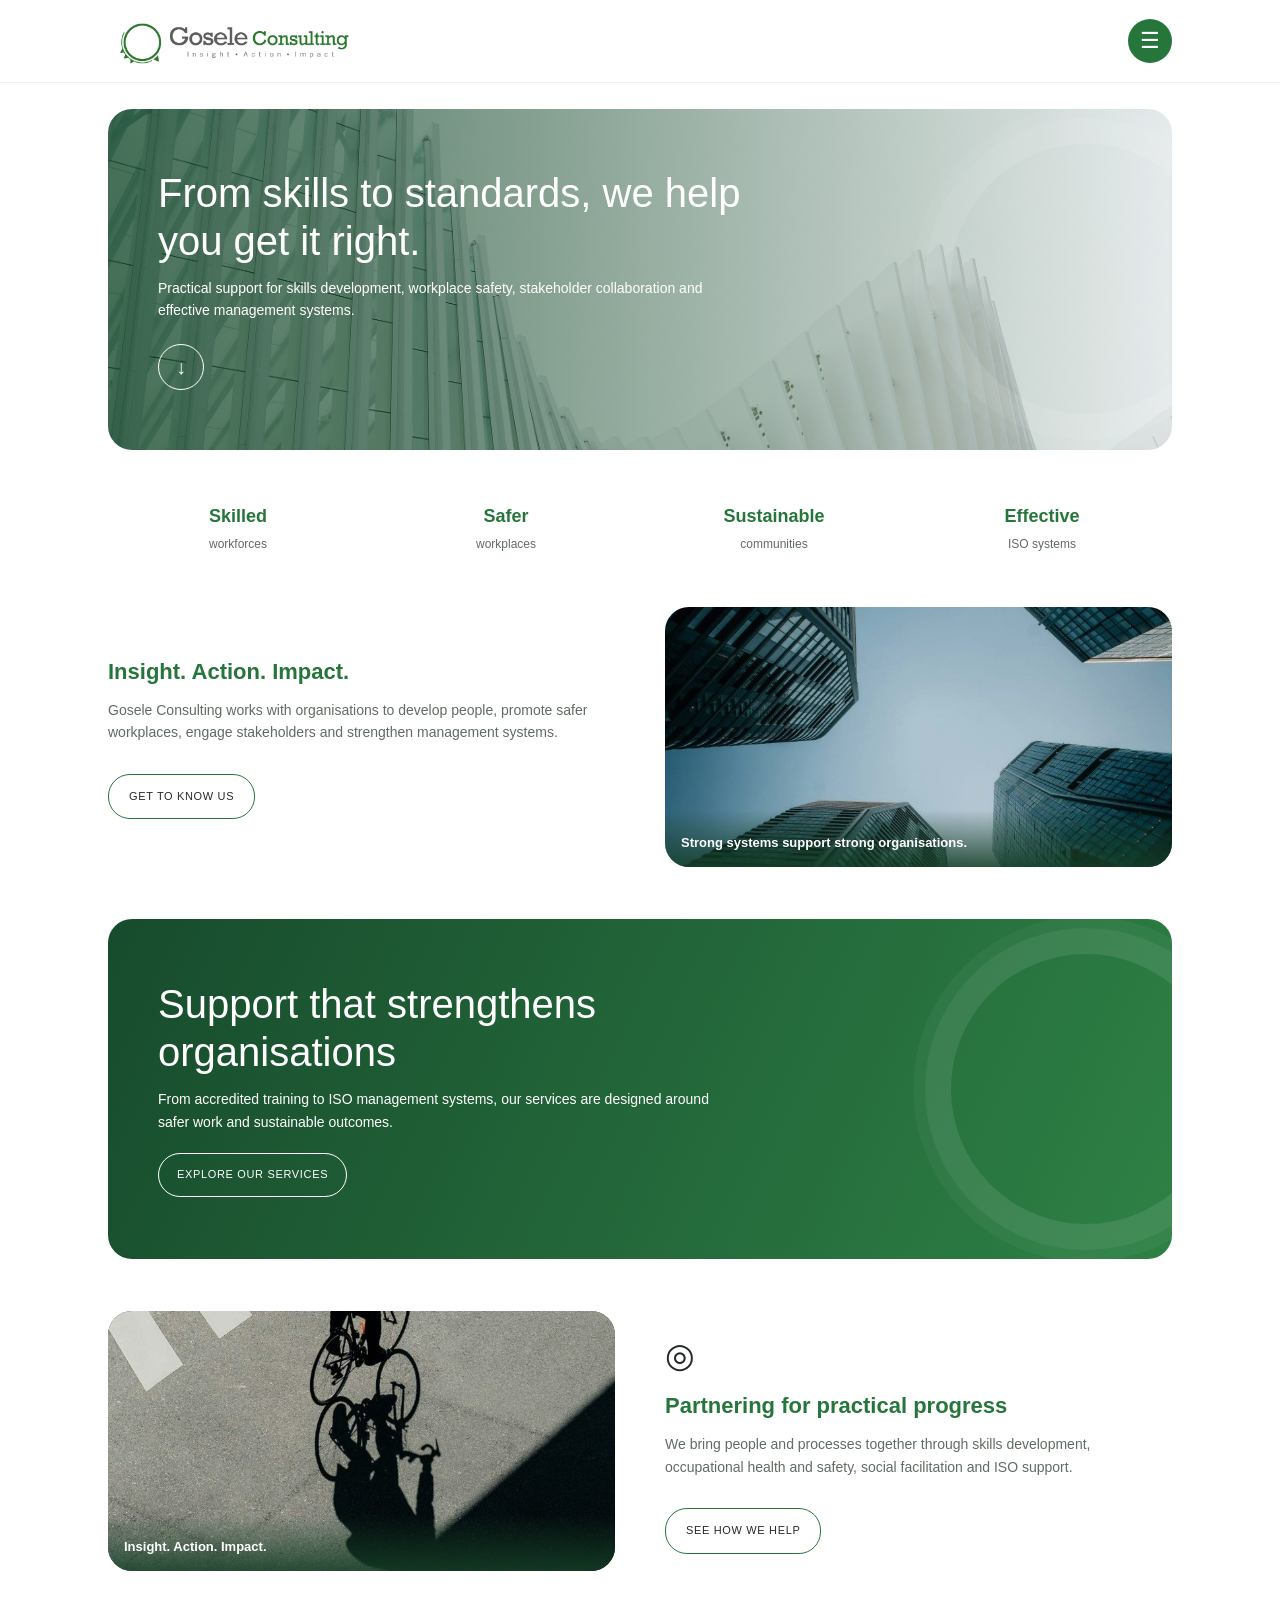
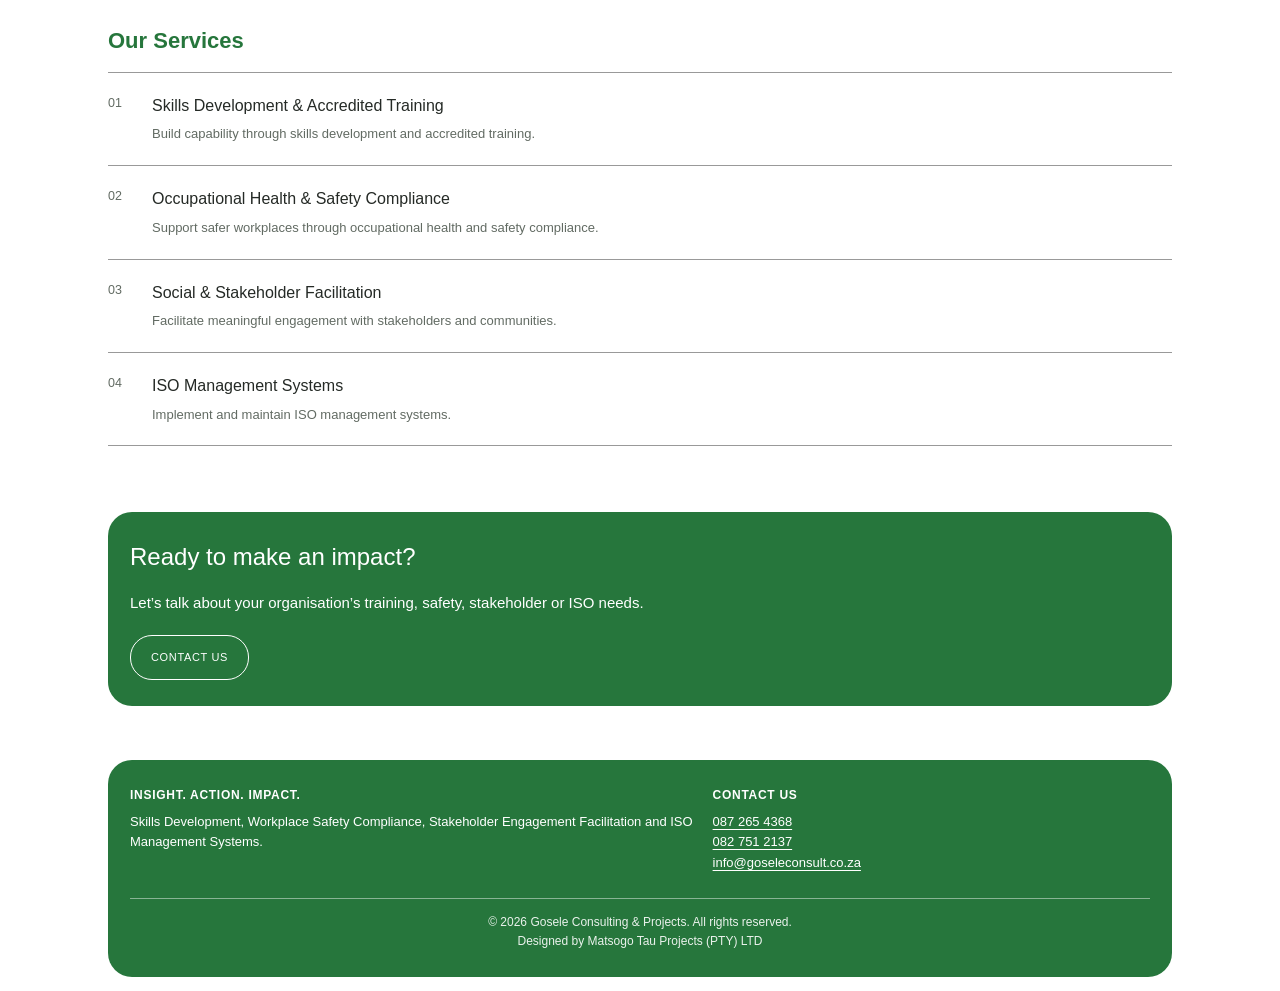
<file: index.html>
<!DOCTYPE html>
<html lang="en">
    <head>
        <meta charset="UTF-8">
        <meta name="viewport" content="width=device-width,initial-scale=1">
<meta name="description" content="Gosele Consulting helps organisations build skills, strengthen workplace safety, facilitate stakeholder engagement and implement ISO management systems.">
<title>
    Gosele Consulting | Insight. Action. Impact.
</title>
<link rel="icon" type="image/png" href="assets/gosele-favicon.png">
<link rel="stylesheet" href="CSS/style.css">
</head>
<body>
<section>
    <div class="wrap">
        <div class="card hero-profile">
            <h1>From skills to standards, we help you get it right.</h1>
            <p>Practical support for skills development, workplace safety, stakeholder collaboration and effective management systems.</p>
            <a class="circ" href="#about" aria-label="Scroll to learn more about Gosele Consulting">↓</a>
        </div>
    </div>
</section>
<div class="wrap stats">
    <div><strong>Skilled</strong><span>workforces</span></div>
    <div><strong>Safer</strong><span>workplaces</span></div>
    <div><strong>Sustainable</strong><span>communities</span></div>
    <div><strong>Effective</strong><span>ISO systems</span></div>
</div>
<section id="about">
    <div class="wrap blk">
        <div>
            <h2>Insight. Action. Impact.</h2>
            <p>Gosele Consulting works with organisations to develop people, promote safer workplaces, engage stakeholders and strengthen management systems.</p>
            <a class="btn" href="about.html">Get to know us</a>
        </div>
        <figure class="ph"><img src="assets/city-skyscrapers.jpg" alt="Modern city towers viewed from below"><figcaption>Strong systems support strong organisations.</figcaption></figure>
    </div>
</section>
<section>
    <div class="wrap">
        <div class="card">
            <h2>Support that strengthens organisations</h2>
            <p>From accredited training to ISO management systems, our services are designed around safer work and sustainable outcomes.</p>
            <a class="btn" href="services.html">Explore our services</a>
        </div>
    </div>
</section>
<section>
    <div class="wrap blk rev">
        <div>
            <div class="ico">◎</div>
            <h2>Partnering for practical progress</h2>
            <p>We bring people and processes together through skills development, occupational health and safety, social facilitation and ISO support.</p>
            <a class="btn" href="services.html">See how we help</a>
        </div>
        <figure class="ph b"><img src="assets/urban-cycling.jpg" alt="A cyclist travelling through a city crossing"><figcaption>Insight. Action. Impact.</figcaption></figure>
    </div>
</section>

<section>
    <div class="wrap">
        <h2 class="ttl">Our Services</h2>
        <div class="list">
<a href="services.html">

    <small>01</small>
    <h3>
        Skills Development &amp; Accredited Training
    </h3>
    <p>
        Build capability through skills development and accredited training.

    </p>
</a>
<a href="services.html">
    <small>02</small>
    <h3>Occupational Health &amp; Safety Compliance</h3>
    <p>Support safer workplaces through occupational health and safety compliance.</p>
</a>
<a href="services.html">
    <small>03</small>
    <h3>Social &amp; Stakeholder Facilitation</h3>
    <p>Facilitate meaningful engagement with stakeholders and communities.</p>
</a>
<a href="services.html">
    <small>04</small>
    <h3>ISO Management Systems</h3>
    <p>Implement and maintain ISO management systems.</p>
</a>
</div>
</div>
</section>
<section>
    <div class="wrap">
        <div class="grey">
            <h2>Ready to make an impact?</h2>
            <p>Let’s talk about your organisation’s training, safety, stakeholder or ISO needs.</p>
            <a class="btn" style="border-color:#fff" href="contact.html">Contact us</a>
        </div>
    </div>
</section>
<script src="JS/script.js"></script>
</body>
</html>
</file>
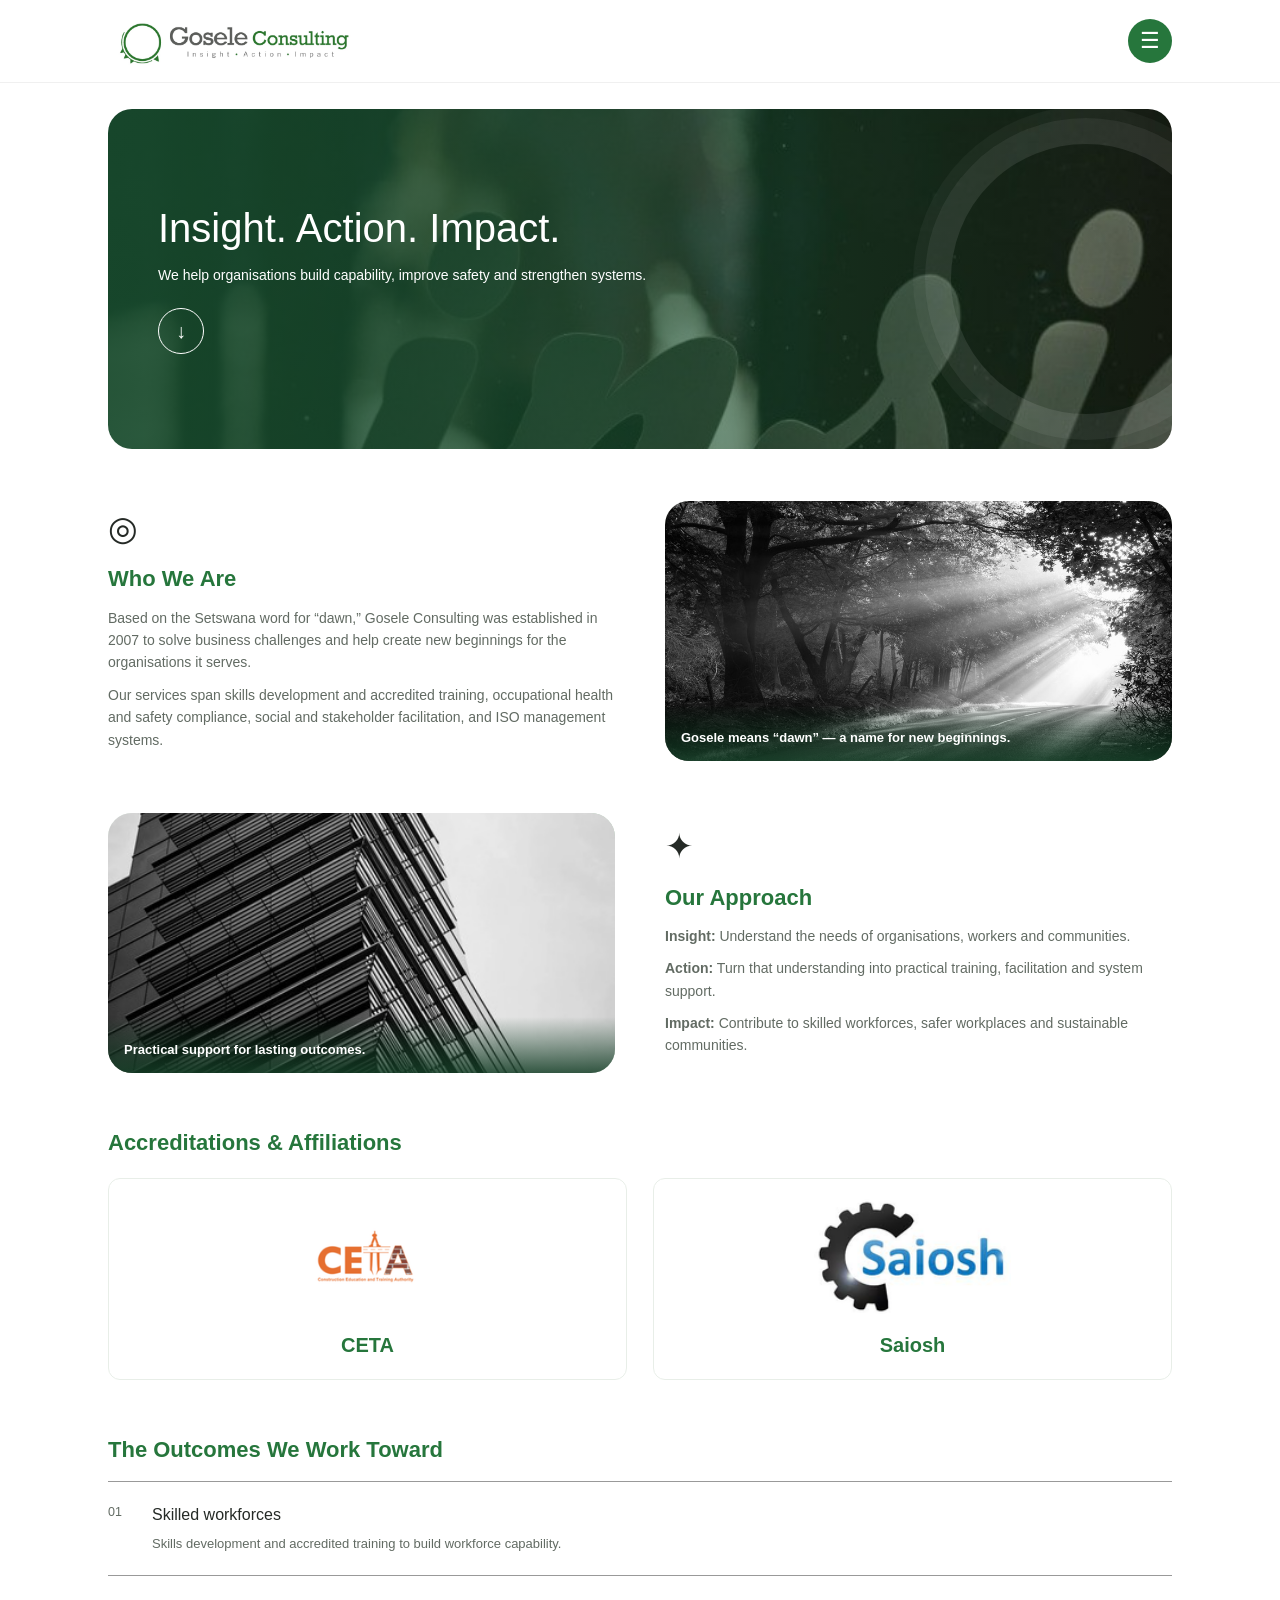
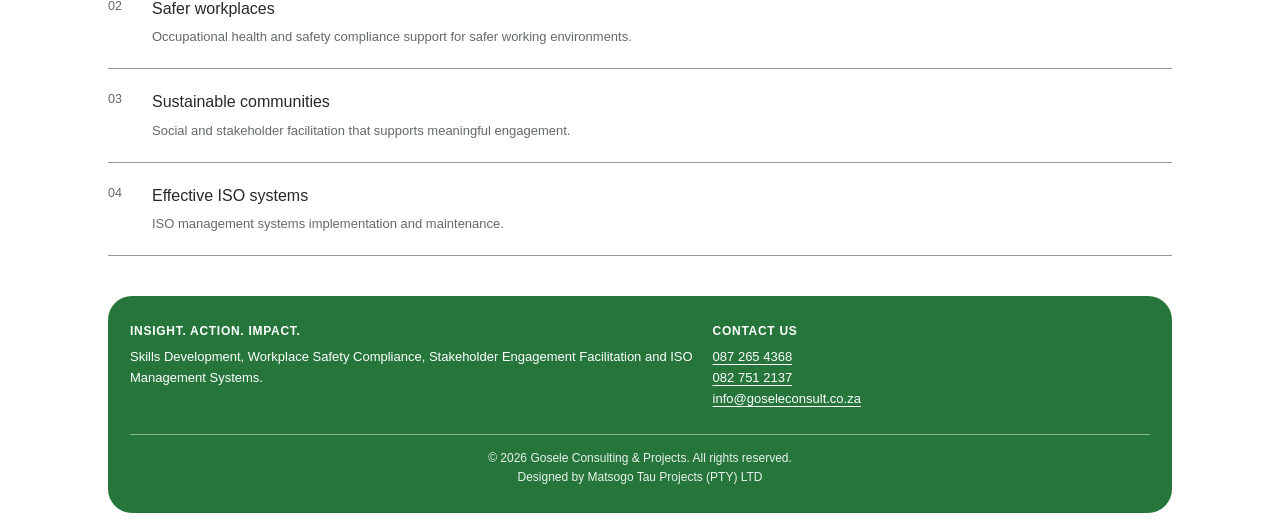
<file: about.html>
<!DOCTYPE html>
<html lang="en">
<head>
    <meta charset="UTF-8">
    <meta name="viewport" content="width=device-width, initial-scale=1">
    <meta name="description" content="Learn about Gosele Consulting and our focus on skills development, safer workplaces, stakeholder facilitation and ISO management systems.">
    <title>About | Gosele Consulting</title>
    <link rel="icon" type="image/png" href="assets/gosele-favicon.png">
    <link rel="stylesheet" href="CSS/style.css">
</head>
<body>
<section>
    <div class="wrap">
        <div class="card page-hero hero-about">
            <h1>Insight. Action. Impact.</h1>
            <p>We help organisations build capability, improve safety and strengthen systems.</p>
            <a class="circ" href="#about-content" aria-label="Scroll to learn about Gosele Consulting">↓</a>
        </div>
    </div>
</section>
<section id="about-content">
    <div class="wrap blk">
        <div>
            <div class="ico">◎</div>
            <h2>Who We Are</h2>
            <p>Based on the Setswana word for “dawn,” Gosele Consulting was established in 2007 to solve business challenges and help create new beginnings for the organisations it serves.</p>
            <p>Our services span skills development and accredited training, occupational health and safety compliance, social and stakeholder facilitation, and ISO management systems.</p>
        </div>
        <figure class="ph c"><img src="assets/gosele-sunlit-road.jpg" alt="Sunlight shining through trees onto a road"><figcaption>Gosele means “dawn” — a name for new beginnings.</figcaption></figure>
    </div>
</section>
<section>
    <div class="wrap blk rev">
        <div>
            <div class="ico">✦</div>
            <h2>Our Approach</h2>
            <p><strong>Insight:</strong> Understand the needs of organisations, workers and communities.</p>
            <p><strong>Action:</strong> Turn that understanding into practical training, facilitation and system support.</p>
            <p><strong>Impact:</strong> Contribute to skilled workforces, safer workplaces and sustainable communities.</p>
        </div>
        <figure class="ph d"><img src="assets/gosele-office-building.jpg" alt="Modern commercial building reaching into the sky"><figcaption>Practical support for lasting outcomes.</figcaption></figure>
    </div>
</section>
<section class="team-section">
    <div class="wrap">
        <h2 class="ttl">Accreditations &amp; Affiliations</h2>
        <div class="team-grid">
            <article class="team-card affiliation-card">
                <a class="affiliation-logo-link" href="https://www.ceta.org.za" target="_blank" rel="noopener noreferrer">
                    <img class="affiliation-logo" src="assets/ceta-logo.png" alt="Visit the CETA website">
                </a>
                <h3>CETA</h3>
            </article>
            <article class="team-card affiliation-card">
                <a class="affiliation-logo-link" href="https://www.saiosh.co.za" target="_blank" rel="noopener noreferrer">
                    <img class="affiliation-logo" src="assets/saiosh-logo.png" alt="Visit the Saiosh website">
                </a>
                <h3>Saiosh</h3>
            </article>
        </div>
    </div>
</section>
<section>
    <div class="wrap">
        <h2 class="ttl">
            The Outcomes We Work Toward
        </h2>
        <div class="list">
<div>
    <small>01</small>
    <h3>Skilled workforces</h3>
    <p>Skills development and accredited training to build workforce capability.

    </p>
</div>
<div>
    <small>02</small>
    <h3>Safer workplaces</h3>
    <p>Occupational health and safety compliance support for safer working environments.</p>
</div>
<div>
    <small>03</small>
    <h3>Sustainable communities</h3>
    <p>Social and stakeholder facilitation that supports meaningful engagement.</p>
</div>
<div>
    <small>04</small>
    <h3>Effective ISO systems</h3>
    <p>ISO management systems implementation and maintenance.</p>
</div>
</div>
</div>
</section>
<script src="JS/script.js"></script>
</body>
</html>
</file>
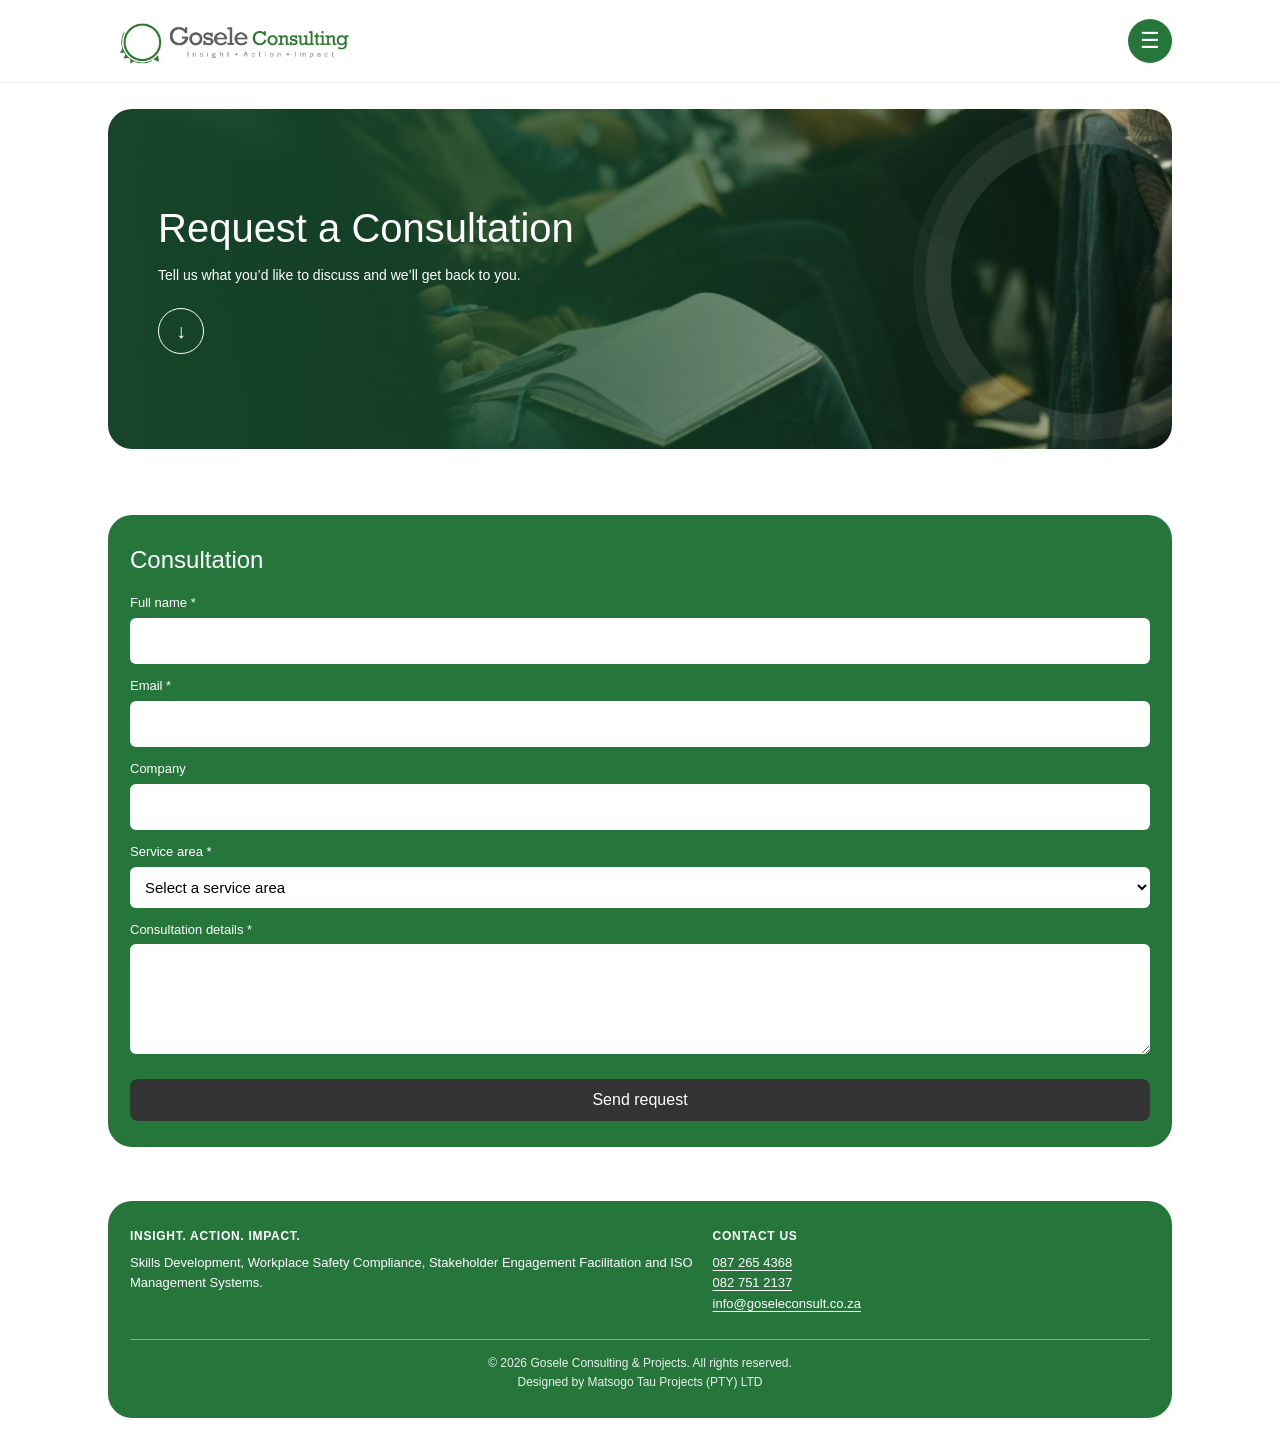
<file: consult.html>
<!doctype html>
<html lang="en">
  <head>
    <meta charset="UTF-8" />
    <meta name="viewport" content="width=device-width, initial-scale=1" />
    <meta
      name="description"
      content="Request a consultation with Gosele Consulting for training, occupational health and safety, stakeholder facilitation or ISO management systems support."
    />
    <title>Request a Consultation | Gosele Consulting</title>
    <link rel="icon" type="image/png" href="assets/gosele-favicon.png" />
    <link rel="stylesheet" href="CSS/style.css" />
  </head>
  <body>
    <section>
      <div class="wrap">
        <div class="card page-hero hero-consult">
          <h1>Request a Consultation</h1>
          <p>Tell us what you’d like to discuss and we’ll get back to you.</p>
          <a
            class="circ"
            href="#consultation-form"
            aria-label="Scroll to the consultation form"
            >↓</a
          >
        </div>
      </div>
    </section>
    <section id="consultation-form">
      <div class="wrap">
        <form
          class="grey"
          action="forms/consultation-handler.php"
          data-endpoint="forms/consultation-handler.php"
          method="post"
        >
          <h2>Consultation</h2>
          <label for="consult-full-name">Full name *</label>
          <input
            id="consult-full-name"
            name="full_name"
            autocomplete="name"
            maxlength="160"
            required
          />
          <label for="consult-email">Email *</label>
          <input
            id="consult-email"
            type="email"
            name="email"
            autocomplete="email"
            maxlength="254"
            required
          />
          <label for="consult-company">Company</label>
          <input
            id="consult-company"
            name="company"
            autocomplete="organization"
            maxlength="160"
          />
          <label for="consult-service-area">Service area *</label>
          <select id="consult-service-area" name="service_area" required>
            <option value="" selected disabled>Select a service area</option>
            <option value="Skills development and accredited training">
              Skills development and accredited training
            </option>
            <option value="Occupational health and safety compliance">
              Occupational health and safety compliance
            </option>
            <option value="Social and stakeholder facilitation">
              Social and stakeholder facilitation
            </option>
            <option value="ISO management systems">
              ISO management systems
            </option>
            <option value="Other">Other</option>
          </select>
          <label for="consult-details">Consultation details *</label>
          <textarea
            id="consult-details"
            name="details"
            maxlength="5000"
            required
          ></textarea>
          <div class="form-trap" aria-hidden="true">
            <label for="consult-website">Leave this field empty</label>
            <input
              id="consult-website"
              name="website"
              tabindex="-1"
              autocomplete="off"
            />
          </div>
          <button class="go" type="submit">Send request</button>
          <p
            class="status"
            role="status"
            aria-live="polite"
            aria-atomic="true"
          ></p>
        </form>
      </div>
    </section>
    <script src="JS/script.js"></script>
  </body>
</html>
</file>
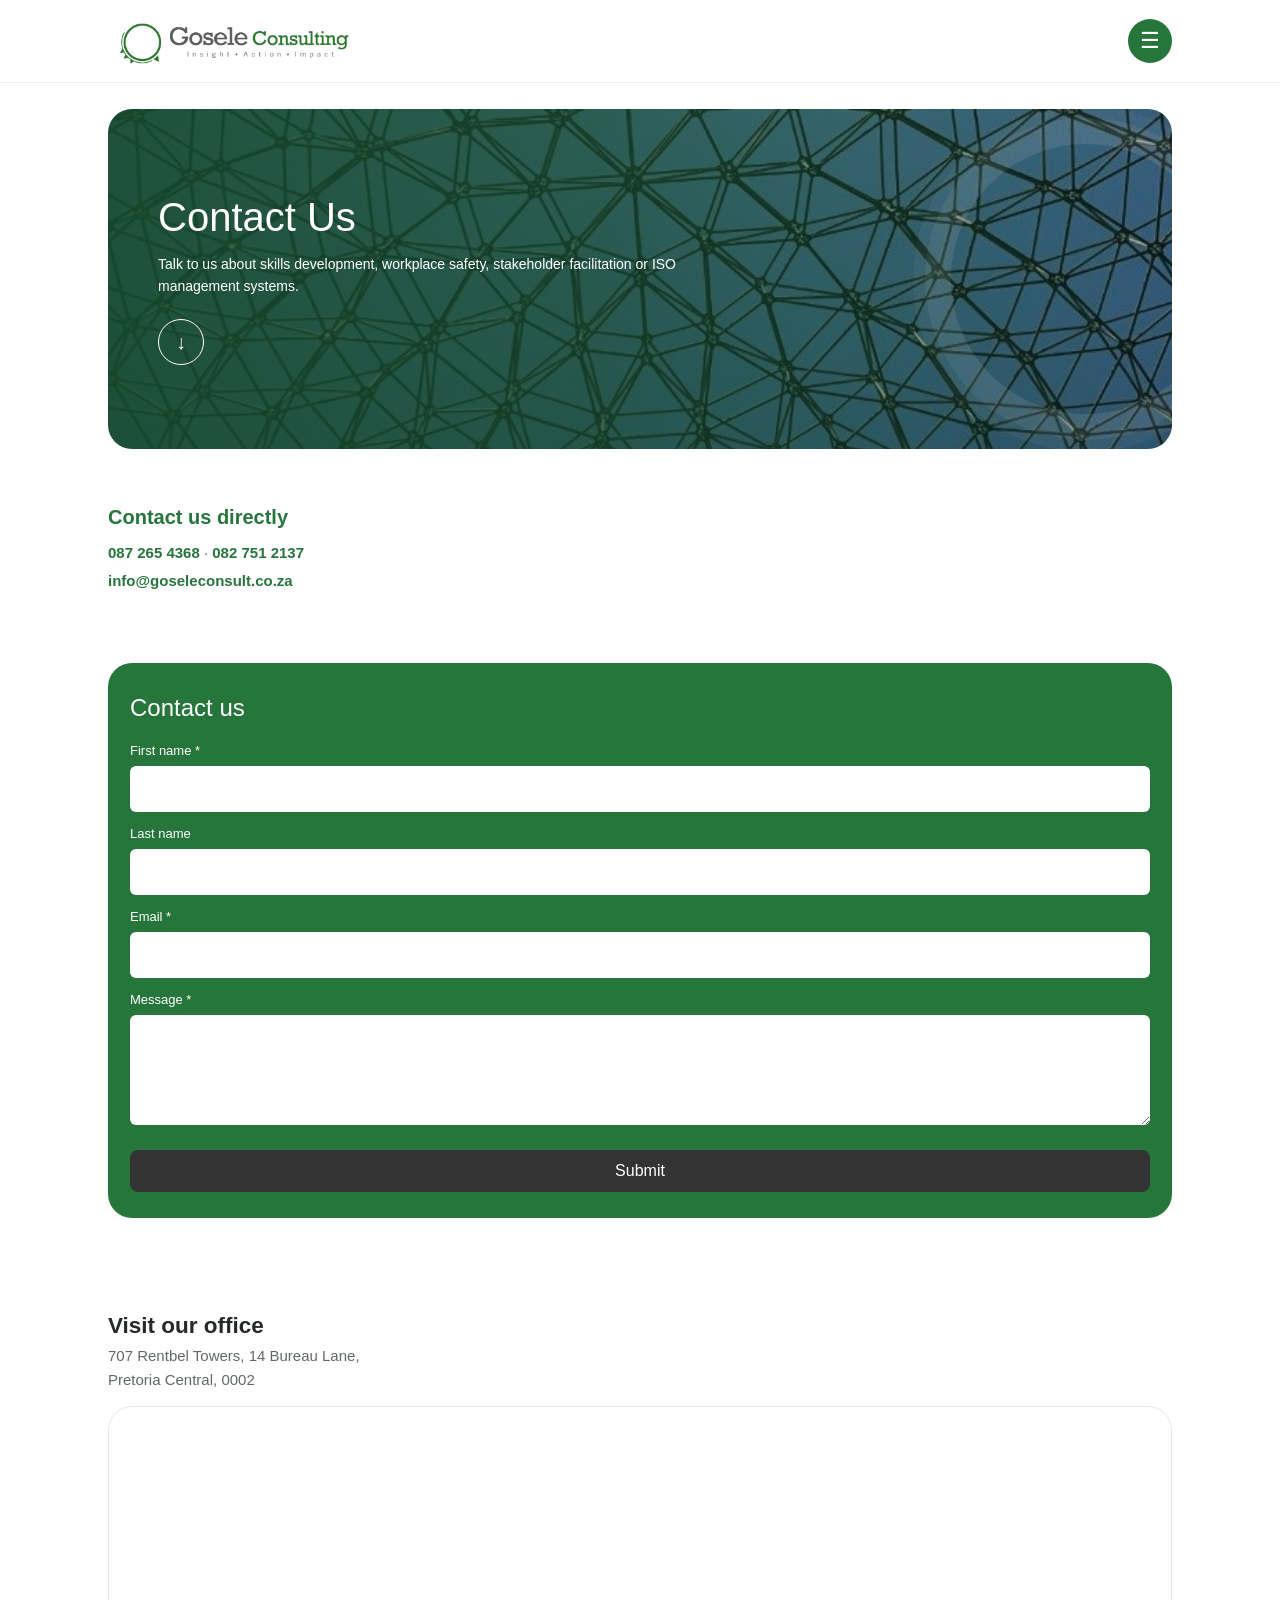
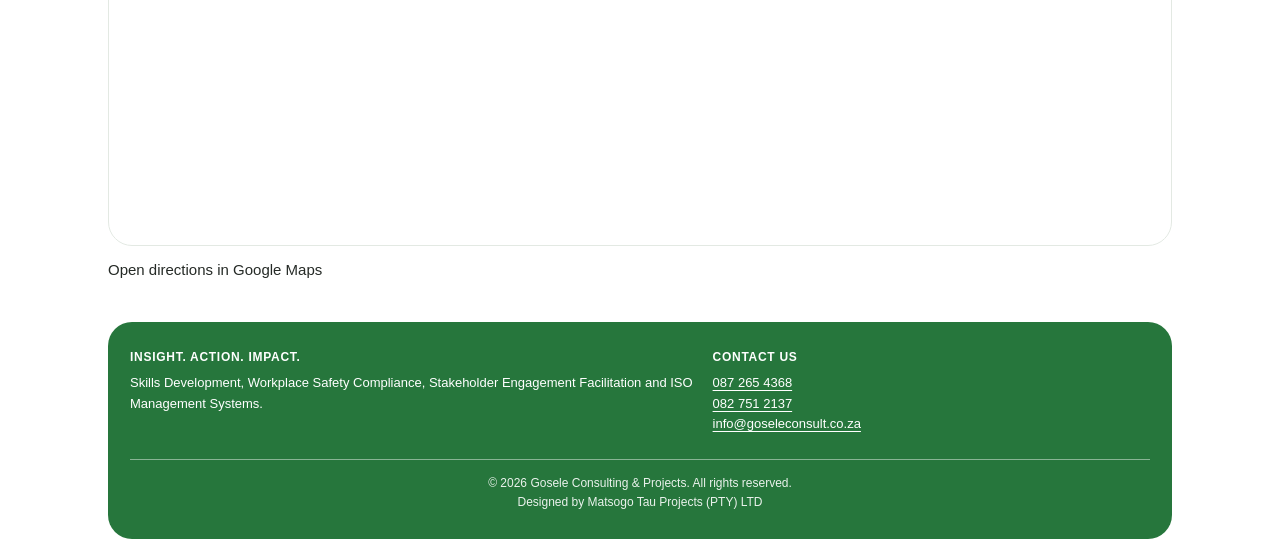
<file: contact.html>
<!doctype html>
<html lang="en">
  <head>
    <meta charset="UTF-8" />
    <meta name="viewport" content="width=device-width, initial-scale=1" />
    <meta
      name="description"
      content="Contact Gosele Consulting by phone or email to discuss training, workplace safety, stakeholder facilitation or ISO support."
    />
    <title>Contact | Gosele Consulting</title>
    <link rel="icon" type="image/png" href="assets/gosele-favicon.png" />
    <link rel="stylesheet" href="CSS/style.css" />
  </head>
  <body>
    <section>
      <div class="wrap">
        <div class="card page-hero hero-contact">
          <h1>Contact Us</h1>
          <p>
            Talk to us about skills development, workplace safety, stakeholder
            facilitation or ISO management systems.
          </p>
          <a
            class="circ"
            href="#contact-details"
            aria-label="Scroll to our contact details"
            >↓</a
          >
        </div>
      </div>
    </section>
    <section id="contact-details">
      <div class="wrap contact-details">
        <h2>Contact us directly</h2>
        <p>
          <a href="tel:+27872654368">087 265 4368</a>
          <span aria-hidden="true">·</span>
          <a href="tel:+27827512137">082 751 2137</a>
        </p>
        <p>
          <a href="mailto:info@goseleconsult.co.za">info@goseleconsult.co.za</a>
        </p>
      </div>
    </section>
    <section>
      <div class="wrap">
        <form
          class="grey"
          action="forms/contact-handler.php"
          data-endpoint="forms/contact-handler.php"
          method="post"
        >
          <h2>Contact us</h2>
          <label for="contact-first-name">First name *</label>
          <input
            id="contact-first-name"
            name="first_name"
            autocomplete="given-name"
            maxlength="120"
            required
          />
          <label for="contact-last-name">Last name</label>
          <input
            id="contact-last-name"
            name="last_name"
            autocomplete="family-name"
            maxlength="120"
          />
          <label for="contact-email">Email *</label>
          <input
            id="contact-email"
            type="email"
            name="email"
            autocomplete="email"
            maxlength="254"
            required
          />
          <label for="contact-message">Message *</label>
          <textarea
            id="contact-message"
            name="message"
            maxlength="5000"
            required
          ></textarea>
          <div class="form-trap" aria-hidden="true">
            <label for="contact-website">Leave this field empty</label>
            <input
              id="contact-website"
              name="website"
              tabindex="-1"
              autocomplete="off"
            />
          </div>
          <button class="go" type="submit">Submit</button>
          <p
            class="status"
            role="status"
            aria-live="polite"
            aria-atomic="true"
          ></p>
        </form>
      </div>
    </section>
    <section class="contact-location">
      <div class="wrap">
        <h2>Visit our office</h2>
        <address>
          707 Rentbel Towers, 14 Bureau Lane,<br />Pretoria Central, 0002
        </address>
        <div class="contact-map">
          <iframe
            title="Map showing the Gosele Consulting office at 707 Rentbel Towers, Pretoria Central"
            src="https://maps.google.com/maps?q=707%20Rentbel%20Towers%2C%2014%20Bureau%20Lane%2C%20Pretoria%20Central%2C%200002%2C%20South%20Africa&amp;output=embed"
            loading="lazy"
            referrerpolicy="no-referrer-when-downgrade"
            allowfullscreen
          >
          </iframe>
        </div>
        <a
          class="directions-link"
          href="https://www.google.com/maps/search/?api=1&amp;query=707%20Rentbel%20Towers%2C%2014%20Bureau%20Lane%2C%20Pretoria%20Central%2C%200002%2C%20South%20Africa"
          target="_blank"
          rel="noopener noreferrer"
          >Open directions in Google Maps</a
        >
      </div>
    </section>
    <script src="JS/script.js"></script>
  </body>
</html>
</file>
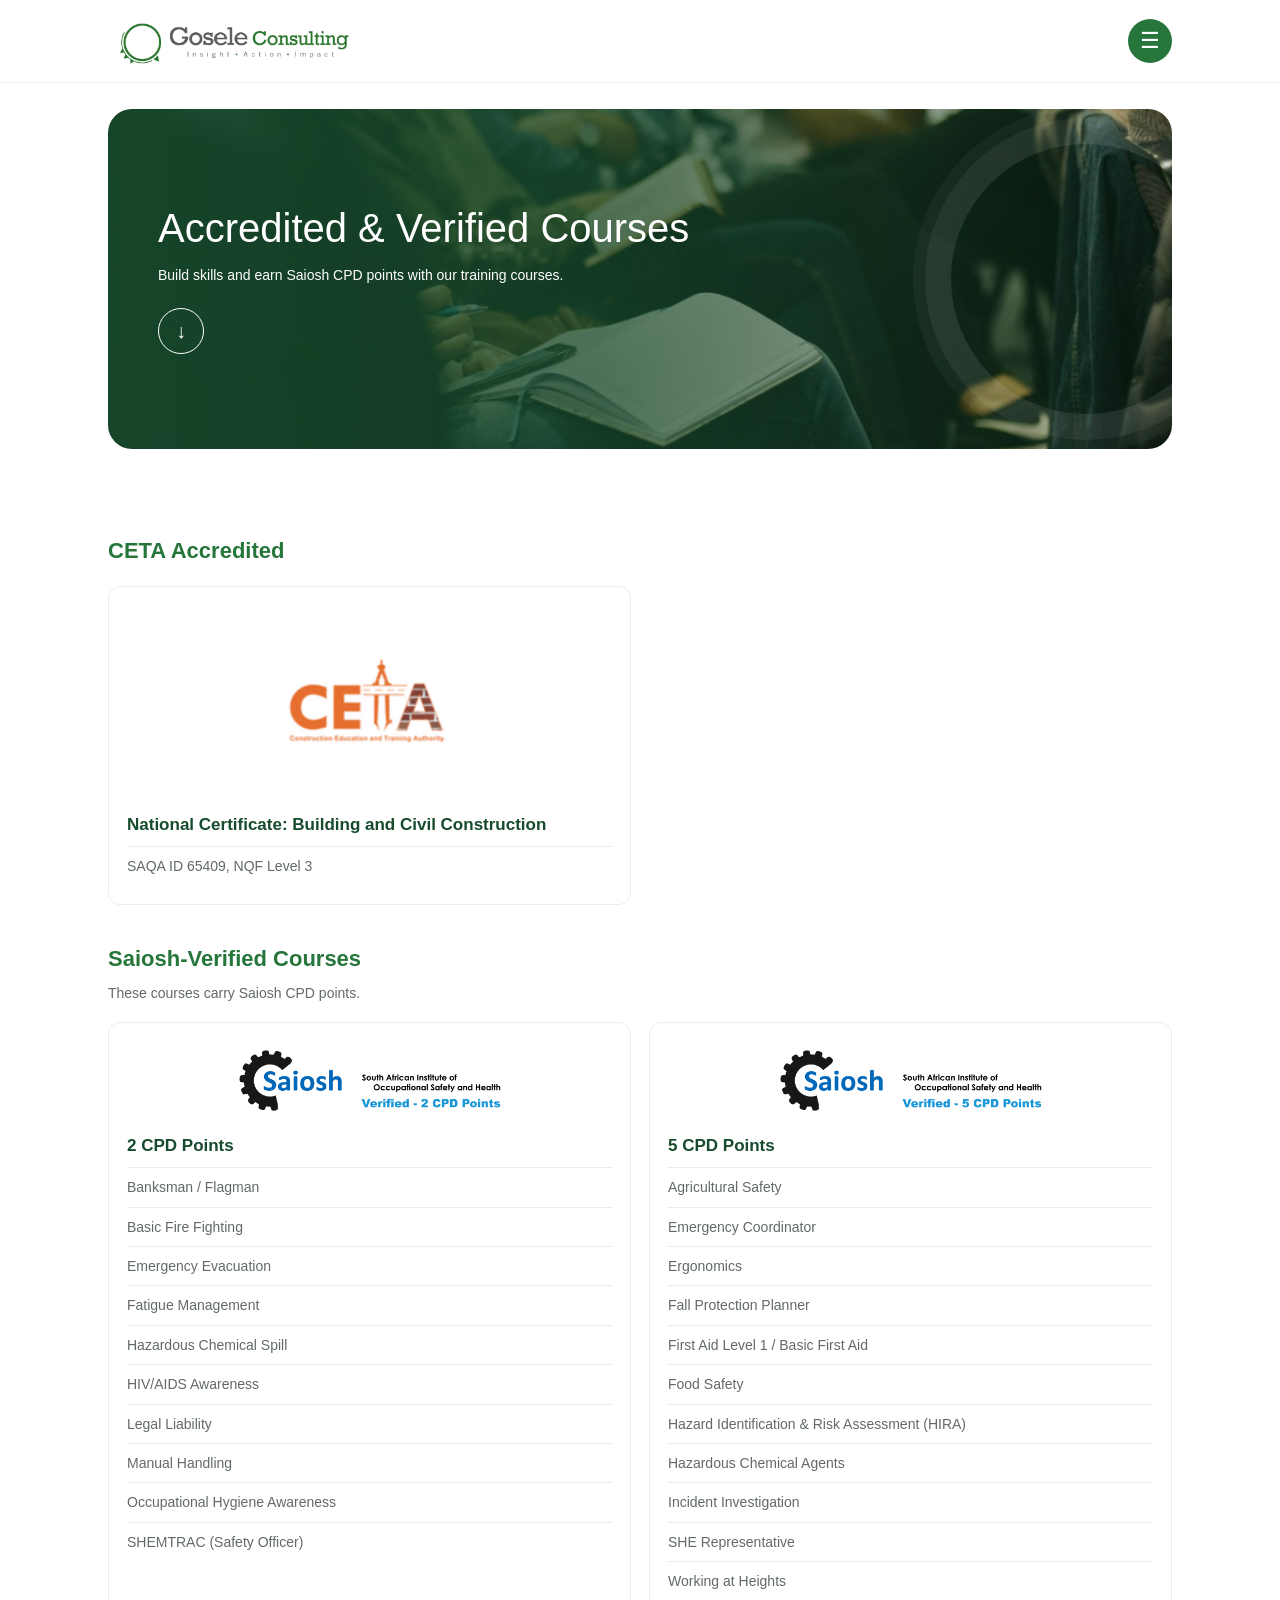
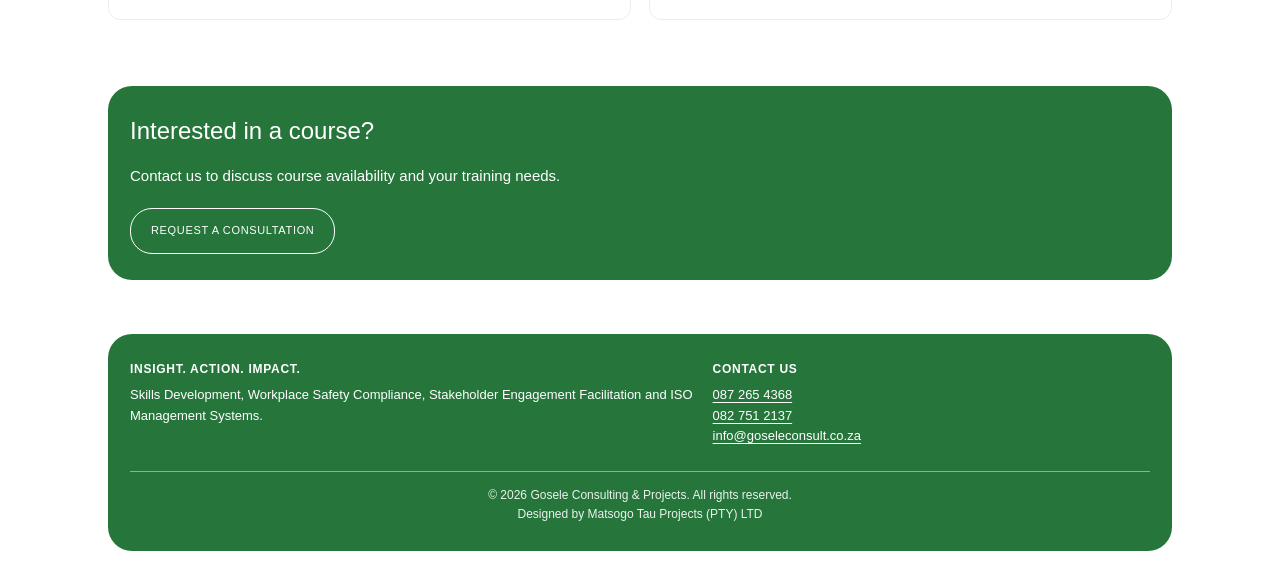
<file: courses.html>
<!doctype html>
<html lang="en">
  <head>
    <meta charset="UTF-8" />
    <meta name="viewport" content="width=device-width, initial-scale=1" />
    <meta
      name="description"
      content="Explore Gosele Consulting's CETA-accredited qualification and Saiosh-verified occupational health and safety courses."
    />
    <title>Accredited Courses | Gosele Consulting</title>
    <link rel="icon" type="image/png" href="assets/gosele-favicon.png" />
    <link rel="stylesheet" href="CSS/style.css" />
  </head>
  <body>
    <section>
      <div class="wrap">
        <div class="card page-hero hero-services">
          <h1>Accredited &amp; Verified Courses</h1>
          <p>Build skills and earn Saiosh CPD points with our training courses.</p>
          <a
            class="circ"
            href="#course-list"
            aria-label="Scroll to explore our courses"
            >↓</a
          >
        </div>
      </div>
    </section>
    <section id="course-list">
      <div class="wrap">
        <div class="course-catalog">
          <h2>CETA Accredited</h2>
          <div class="course-groups">
            <section class="course-group" aria-labelledby="ceta-accredited">
              <img class="course-badge" src="assets/ceta-logo.png" alt="CETA logo" />
              <h3 id="ceta-accredited">
                National Certificate: Building and Civil Construction
              </h3>
              <ul>
                <li>SAQA ID 65409, NQF Level 3</li>
              </ul>
            </section>
          </div>
          <h2 id="saiosh-courses-title">Saiosh-Verified Courses</h2>
          <p>These courses carry Saiosh CPD points.</p>
          <div class="course-groups">
            <section class="course-group" aria-labelledby="courses-2cpd">
              <img
                class="course-badge"
                src="assets/saiosh-verified-2cpd.png"
                alt="Saiosh verified course, worth 2 CPD points"
              />
              <h3 id="courses-2cpd">2 CPD Points</h3>
              <ul>
                <li>Banksman / Flagman</li>
                <li>Basic Fire Fighting</li>
                <li>Emergency Evacuation</li>
                <li>Fatigue Management</li>
                <li>Hazardous Chemical Spill</li>
                <li>HIV/AIDS Awareness</li>
                <li>Legal Liability</li>
                <li>Manual Handling</li>
                <li>Occupational Hygiene Awareness</li>
                <li>SHEMTRAC (Safety Officer)</li>
              </ul>
            </section>
            <section class="course-group" aria-labelledby="courses-5cpd">
              <img
                class="course-badge"
                src="assets/saiosh-verified-5cpd.png"
                alt="Saiosh verified course, worth 5 CPD points"
              />
              <h3 id="courses-5cpd">5 CPD Points</h3>
              <ul>
                <li>Agricultural Safety</li>
                <li>Emergency Coordinator</li>
                <li>Ergonomics</li>
                <li>Fall Protection Planner</li>
                <li>First Aid Level 1 / Basic First Aid</li>
                <li>Food Safety</li>
                <li>Hazard Identification &amp; Risk Assessment (HIRA)</li>
                <li>Hazardous Chemical Agents</li>
                <li>Incident Investigation</li>
                <li>SHE Representative</li>
                <li>Working at Heights</li>
              </ul>
            </section>
          </div>
        </div>
      </div>
    </section>
    <section>
      <div class="wrap">
        <div class="grey">
          <h2>Interested in a course?</h2>
          <p>Contact us to discuss course availability and your training needs.</p>
          <a class="btn" style="border-color: #fff" href="consult.html">
            Request a consultation
          </a>
        </div>
      </div>
    </section>
    <script src="JS/script.js"></script>
  </body>
</html>
</file>
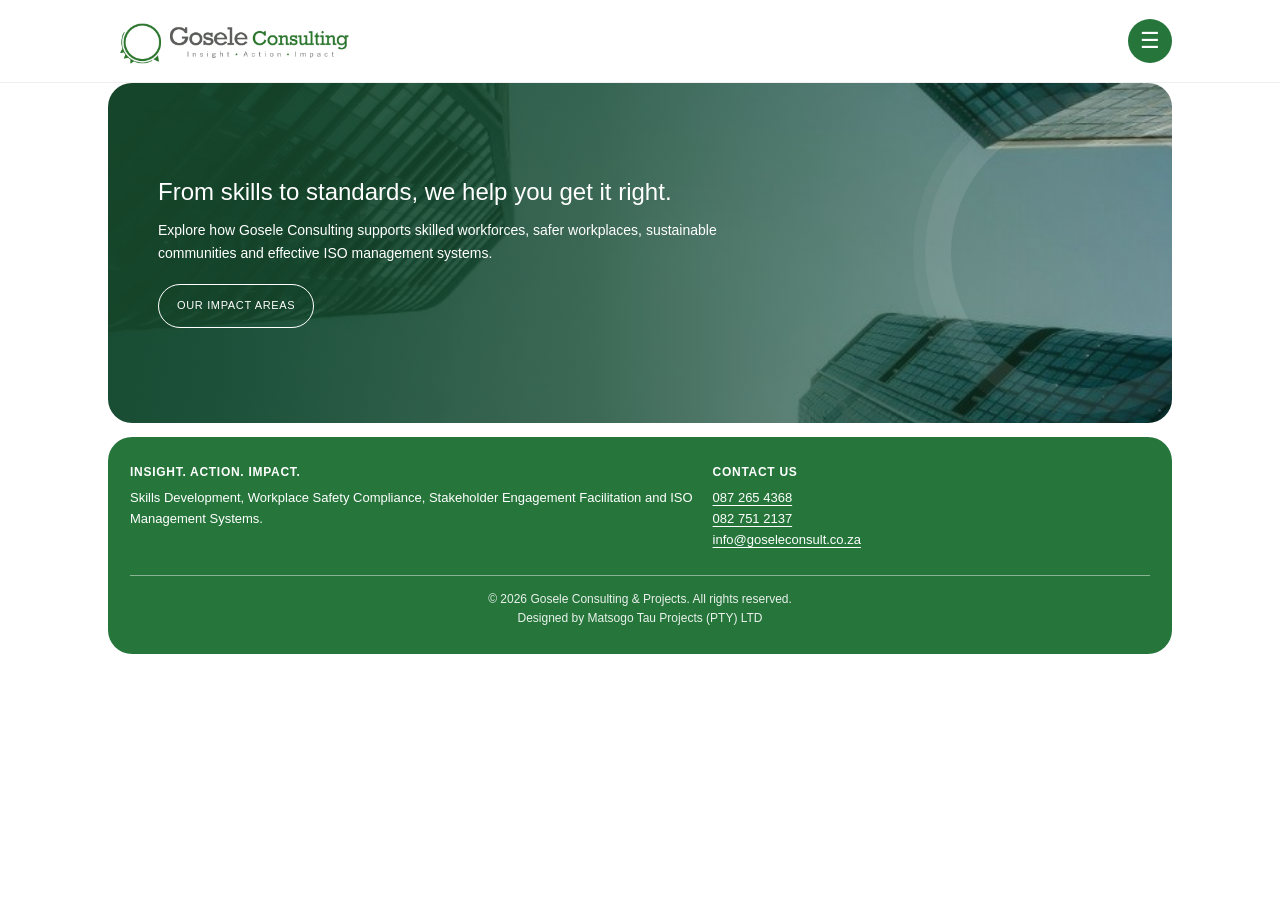
<file: project.html>
<!DOCTYPE html>
<html lang="en">
<head>
    <meta charset="UTF-8">
    <meta name="viewport" content="width=device-width, initial-scale=1">
    <meta name="description" content="Learn about the impact areas supported by Gosele Consulting.">
    <title>Our Impact | Gosele Consulting</title>
    <link rel="icon" type="image/png" href="assets/gosele-favicon.png">
    <link rel="stylesheet" href="CSS/style.css">
</head>
<body>
<section class="detail">
    <div class="wrap">
        <div class="card page-hero hero-project">
            <h1>From skills to standards, we help you get it right.</h1>
            <p>Explore how Gosele Consulting supports skilled workforces, safer workplaces, sustainable communities and effective ISO management systems.</p>
            <a class="btn" href="projects.html">Our impact areas</a>
        </div>
    </div>
</section>
<script src="JS/script.js"></script>
</body>
</html>
</file>
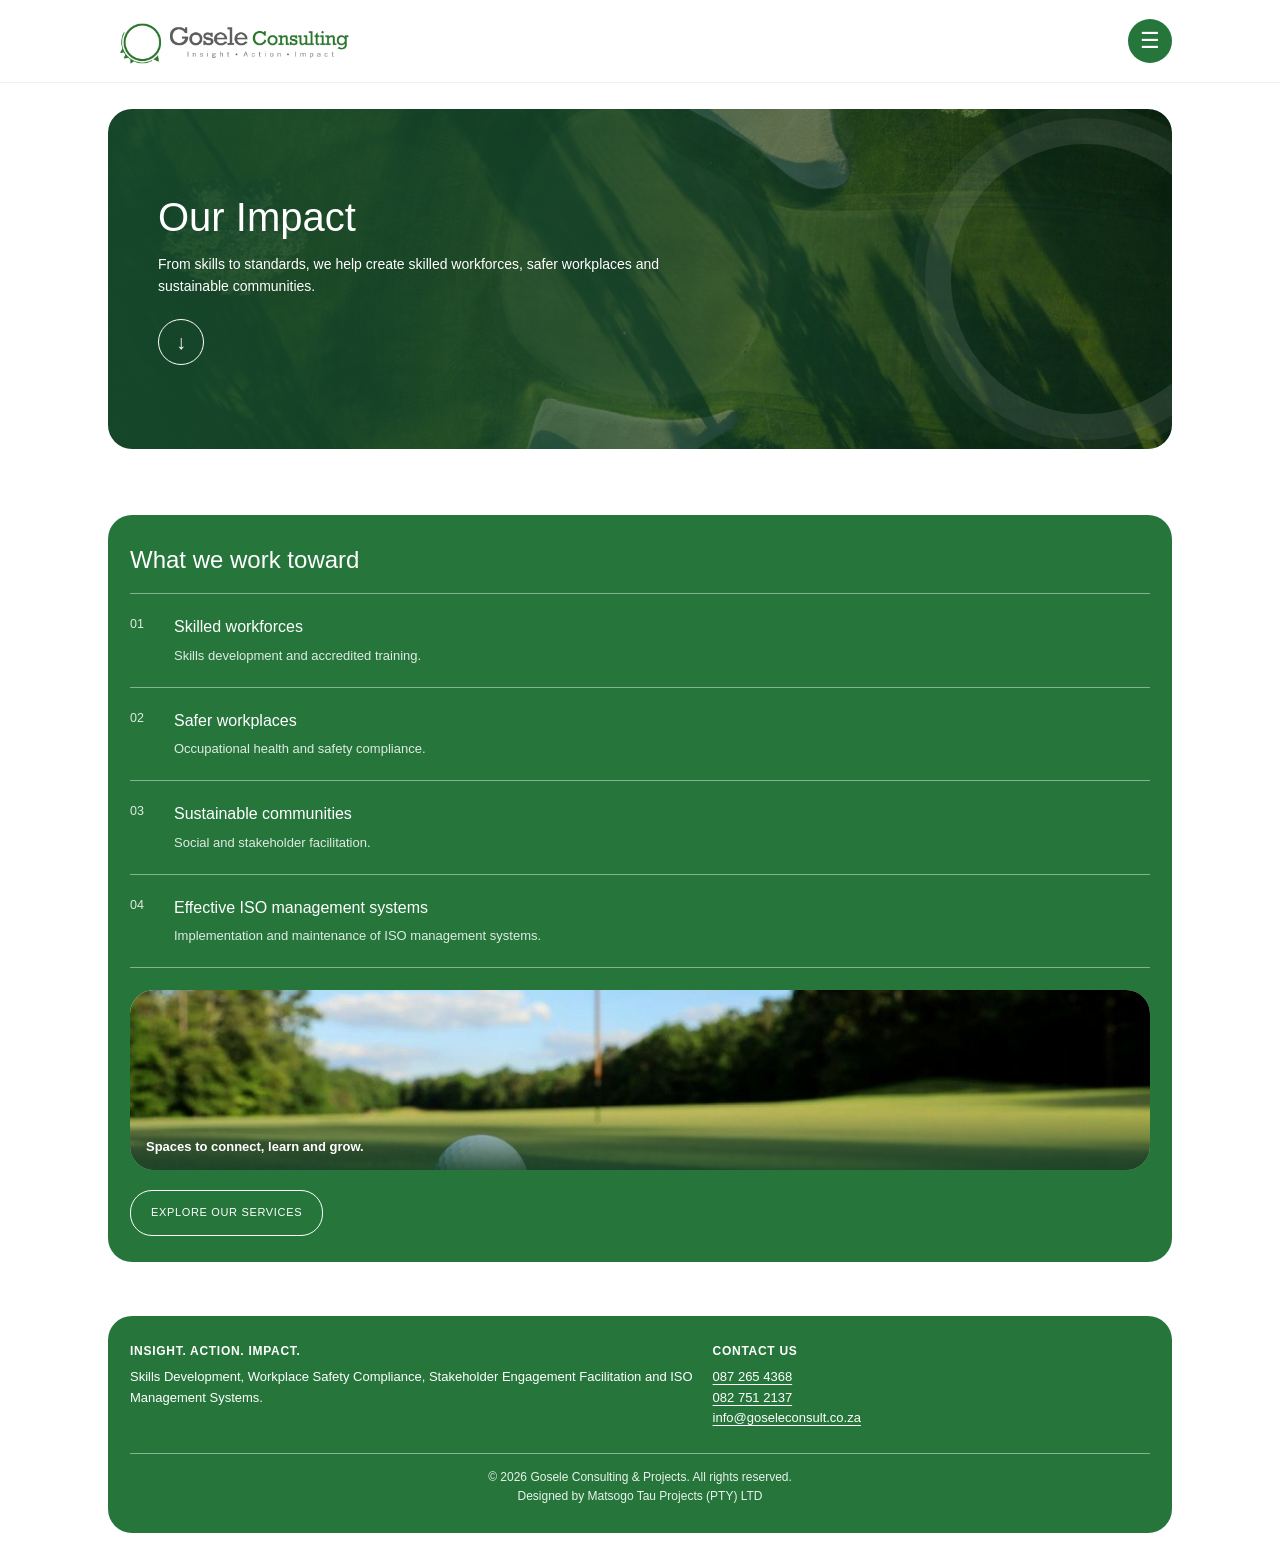
<file: projects.html>
<!DOCTYPE html>
<html lang="en">
<head>
    <meta charset="UTF-8">
    <meta name="viewport" content="width=device-width, initial-scale=1">
    <meta name="description" content="Discover the outcomes Gosele Consulting works toward: skilled workforces, safer workplaces, sustainable communities and effective ISO systems.">
    <title>Our Impact | Gosele Consulting</title>
    <link rel="icon" type="image/png" href="assets/gosele-favicon.png">
    <link rel="stylesheet" href="CSS/style.css">
</head>
<body>
<section>
    <div class="wrap">
        <div class="card page-hero hero-impact">
            <h1>Our Impact</h1>
            <p>From skills to standards, we help create skilled workforces, safer workplaces and sustainable communities.</p>
            <a class="circ" href="#impact-content" aria-label="Scroll to explore our impact">↓</a>
        </div>
    </div>
</section>
<section id="impact-content">
    <div class="wrap">
        <div class="grey">
            <h2>What we work toward</h2>
            <div class="list impact-list">
                <div><small>01</small><h3>Skilled workforces</h3><p>Skills development and accredited training.</p></div>
                <div><small>02</small><h3>Safer workplaces</h3><p>Occupational health and safety compliance.</p></div>
                <div><small>03</small><h3>Sustainable communities</h3><p>Social and stakeholder facilitation.</p></div>
                <div><small>04</small><h3>Effective ISO management systems</h3><p>Implementation and maintenance of ISO management systems.</p></div>
            </div>
            <figure class="ph impact-photo"><img src="assets/golf-ball.jpg" alt="Golf ball on a green course"><figcaption>Spaces to connect, learn and grow.</figcaption></figure>
            <a class="btn" style="border-color:#fff" href="services.html">Explore our services</a>
        </div>
    </div>
</section>
<script src="JS/script.js"></script>
</body>
</html>
</file>
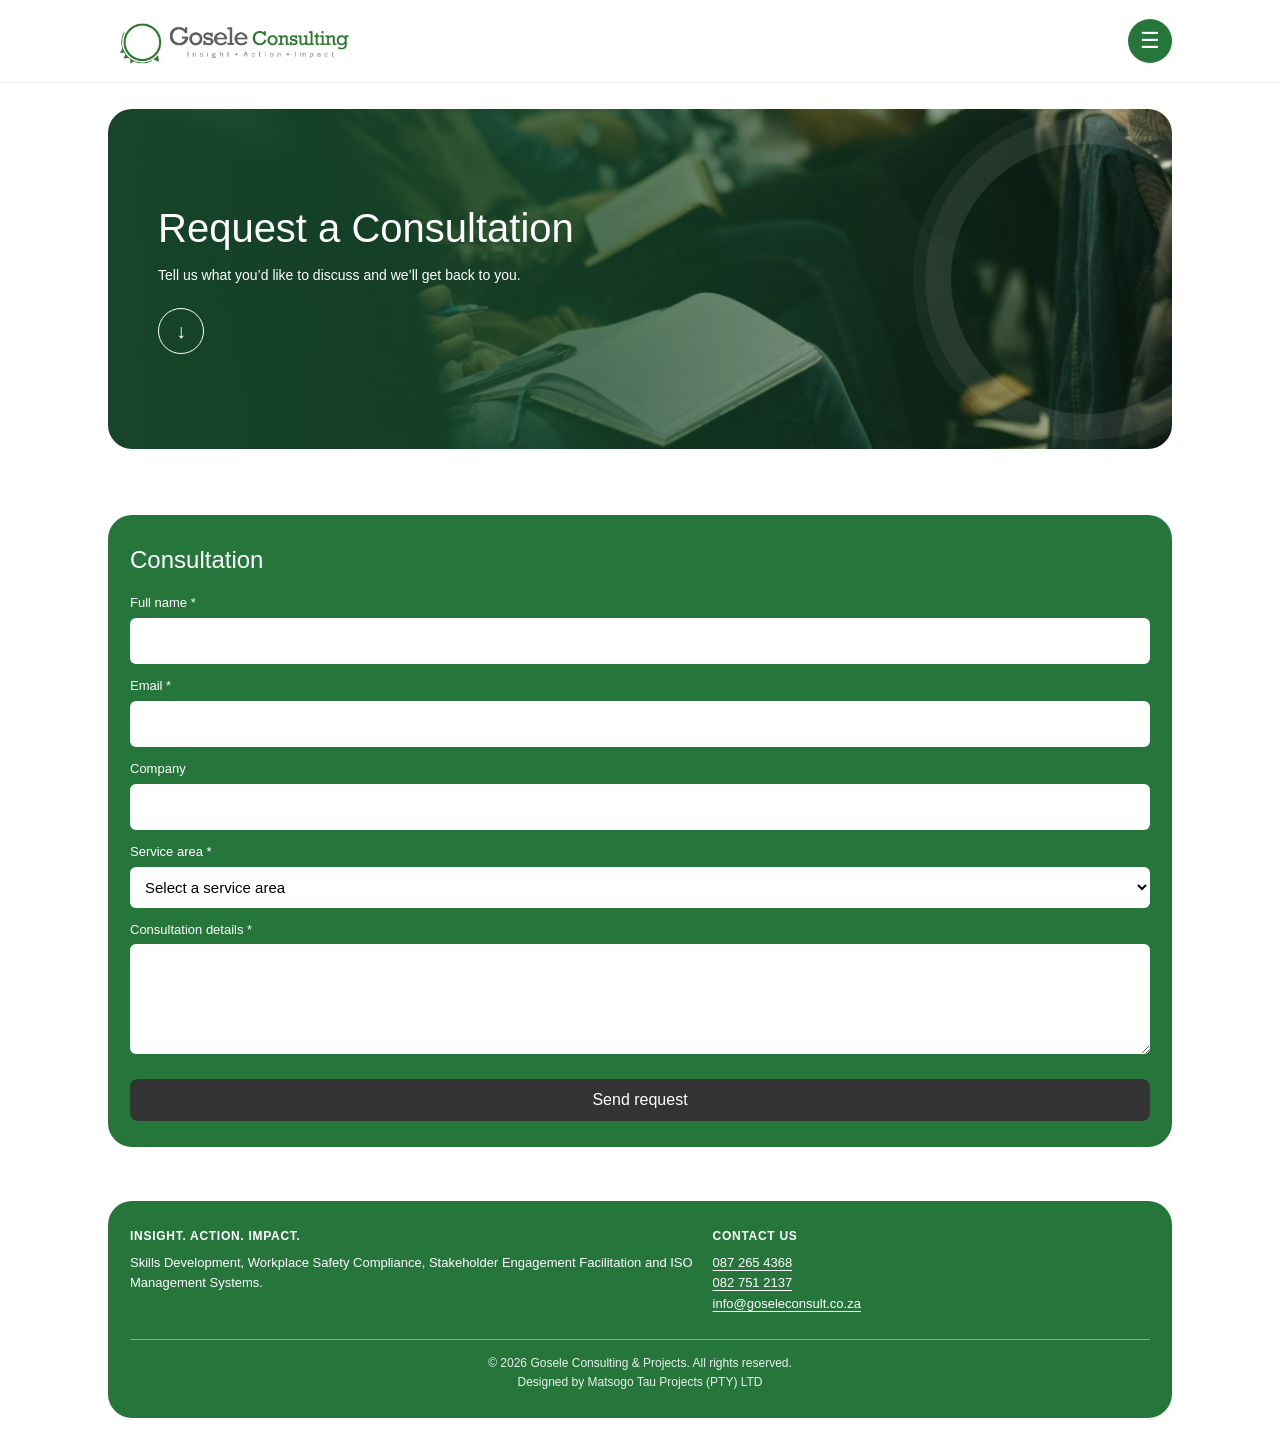
<file: request.html>
<!doctype html>
<html lang="en">
  <head>
    <meta charset="UTF-8" />
    <meta name="viewport" content="width=device-width, initial-scale=1" />
    <meta http-equiv="refresh" content="0; url=consult.html" />
    <link rel="canonical" href="consult.html" />
    <meta
      name="description"
      content="The consultation request form has moved."
    />
    <title>Request a Consultation | Gosele Consulting</title>
    <link rel="icon" type="image/png" href="assets/gosele-favicon.png" />
    <link rel="stylesheet" href="CSS/style.css" />
  </head>
  <body>
    <main class="wrap">
      <section class="grey">
        <h1>Consultation requests have moved</h1>
        <p>
          <a href="consult.html">Continue to the consultation request form</a>
        </p>
      </section>
    </main>
    <script>
      location.replace("consult.html");
    </script>
  </body>
</html>
</file>
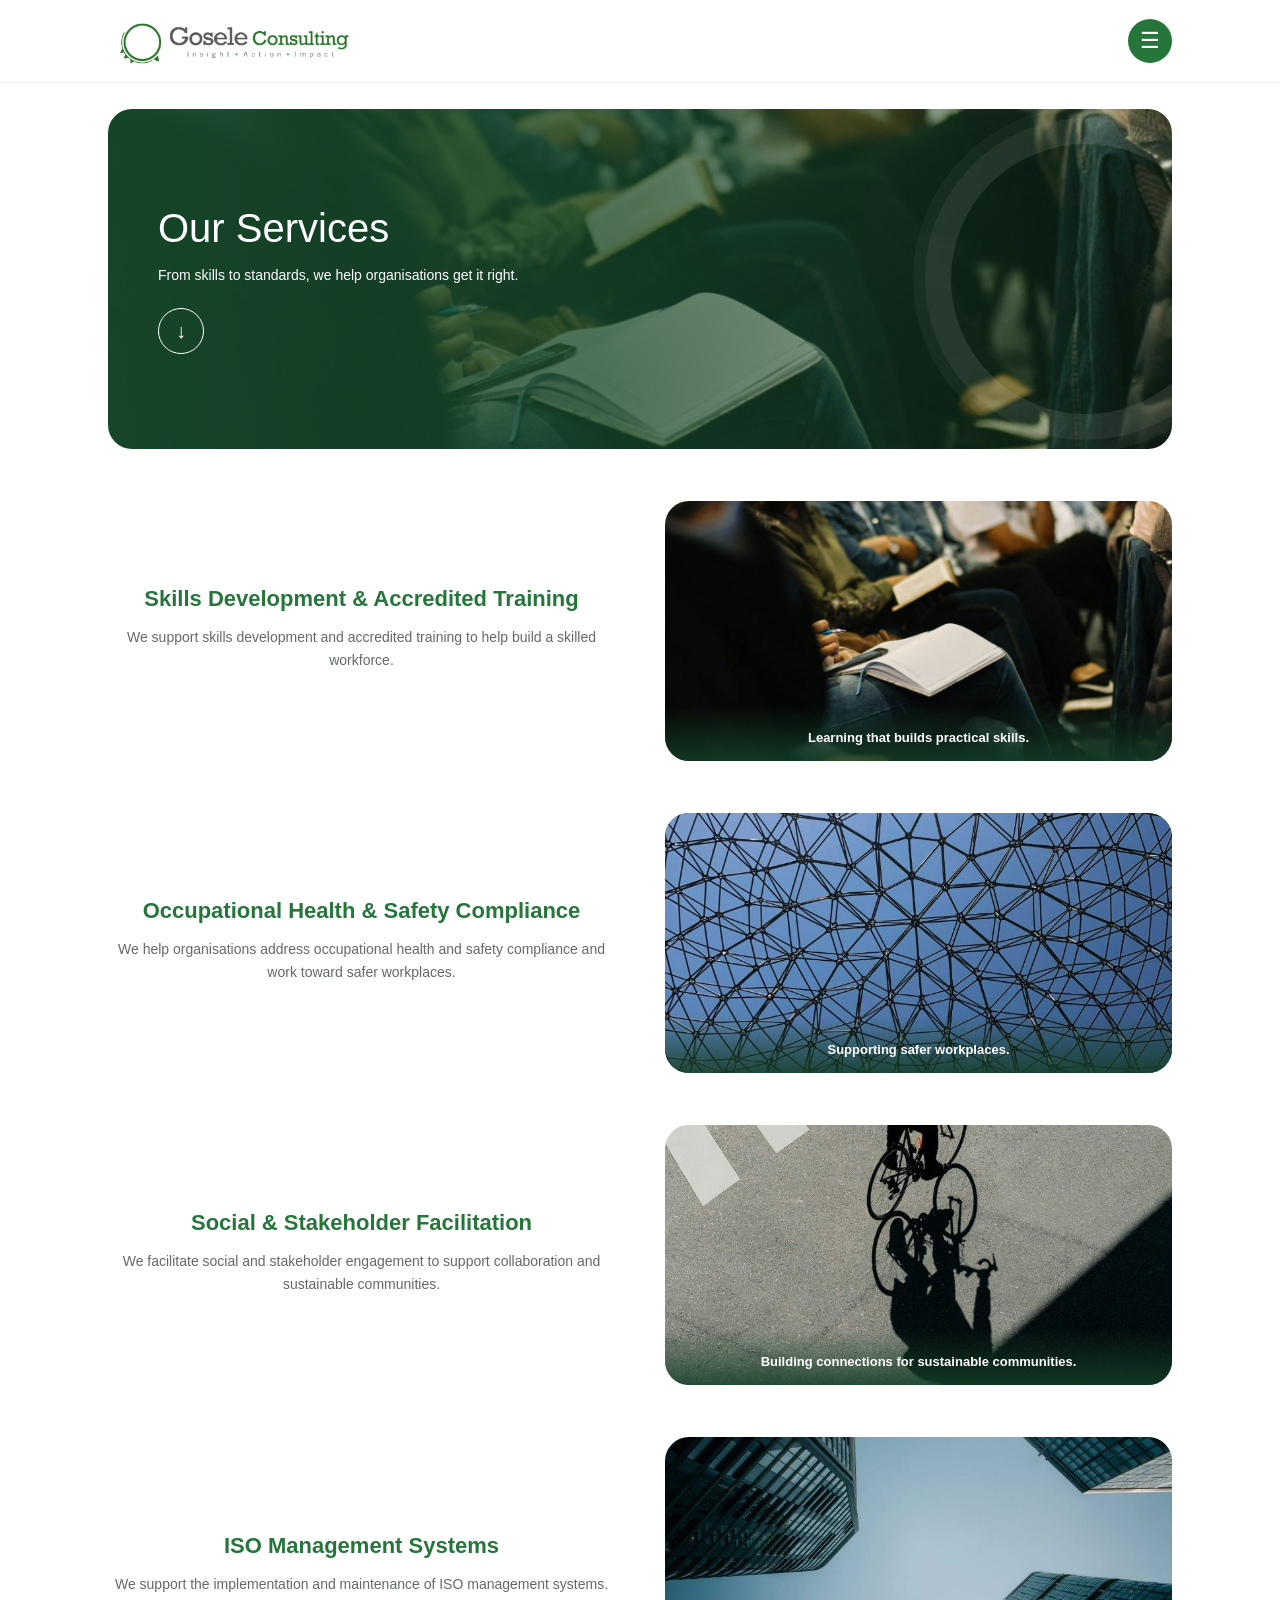
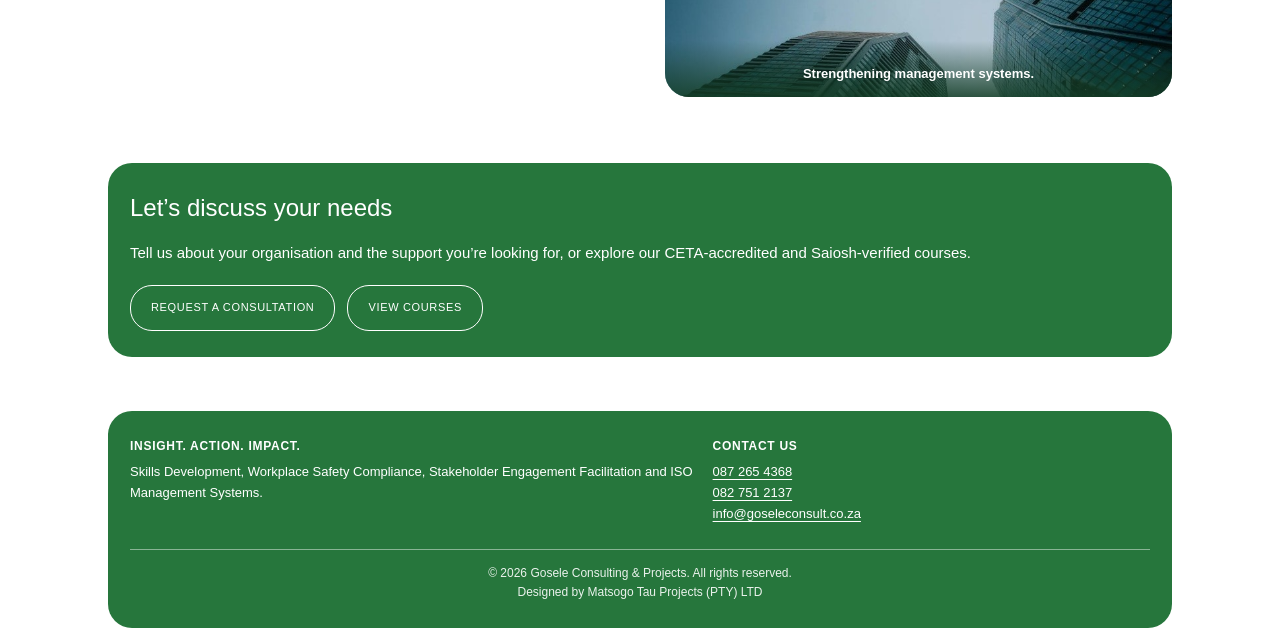
<file: services.html>
<!doctype html>
<html lang="en">
  <head>
    <meta charset="UTF-8" />
    <meta name="viewport" content="width=device-width, initial-scale=1" />
    <meta
      name="description"
      content="Explore Gosele Consulting services: accredited training, occupational health and safety compliance, stakeholder facilitation, and ISO management systems."
    />
    <title>Services | Gosele Consulting</title>
    <link rel="icon" type="image/png" href="assets/gosele-favicon.png" />
    <link rel="stylesheet" href="CSS/style.css" />
  </head>
  <body>
    <section>
      <div class="wrap">
        <div class="card page-hero hero-services">
          <h1>Our Services</h1>
          <p>From skills to standards, we help organisations get it right.</p>
          <a
            class="circ"
            href="#services-content"
            aria-label="Scroll to explore our services"
            >↓</a
          >
        </div>
      </div>
    </section>
    <section class="center" id="services-content">
      <div class="wrap">
        <div class="blk">
          <div>
            <h2>Skills Development &amp; Accredited Training</h2>
            <p>
              We support skills development and accredited training to help
              build a skilled workforce.
            </p>
          </div>
          <figure class="ph">
            <img
              src="assets/training-workshop.jpg"
              alt="Participants taking notes during a training workshop"
            />
            <figcaption>Learning that builds practical skills.</figcaption>
          </figure>
        </div>
      </div>
    </section>
    <section class="center">
      <div class="wrap">
        <div class="blk">
          <div>
            <h2>Occupational Health &amp; Safety Compliance</h2>
            <p>
              We help organisations address occupational health and safety
              compliance and work toward safer workplaces.
            </p>
          </div>
          <figure class="ph b">
            <img
              src="assets/glass-canopy.jpg"
              alt="Glass-and-steel structure viewed from underneath"
            />
            <figcaption>Supporting safer workplaces.</figcaption>
          </figure>
        </div>
      </div>
    </section>

    <section class="center">
      <div class="wrap">
        <div class="blk">
          <div>
            <h2>Social &amp; Stakeholder Facilitation</h2>
            <p>
              We facilitate social and stakeholder engagement to support
              collaboration and sustainable communities.
            </p>
          </div>
          <figure class="ph c">
            <img
              src="assets/urban-cycling.jpg"
              alt="A cyclist travelling through a city crossing"
            />
            <figcaption>
              Building connections for sustainable communities.
            </figcaption>
          </figure>
        </div>
      </div>
    </section>
    <section class="center">
      <div class="wrap">
        <div class="blk">
          <div>
            <h2>ISO Management Systems</h2>
            <p>
              We support the implementation and maintenance of ISO management
              systems.
            </p>
          </div>
          <figure class="ph d">
            <img
              src="assets/city-skyscrapers.jpg"
              alt="Modern city skyscrapers surrounding a clear sky"
            />
            <figcaption>Strengthening management systems.</figcaption>
          </figure>
        </div>
      </div>
    </section>
    <section>
      <div class="wrap">
        <div class="grey">
          <h2>Let’s discuss your needs</h2>
          <p>
            Tell us about your organisation and the support you’re looking for,
            or explore our CETA-accredited and Saiosh-verified courses.
          </p>
          <div class="service-cta-links">
            <a class="btn" style="border-color: #fff" href="consult.html"
              >Request a consultation</a
            >
            <a class="btn" style="border-color: #fff" href="courses.html"
              >View courses</a
            >
          </div>
        </div>
      </div>
    </section>
    <script src="JS/script.js"></script>
  </body>
</html>
</file>
<file: CSS/style.css>
:root {
  --or: #26763c;
  --ink: #252a26;
  --mut: #626b63;
  --gr: #26763c;
  --dk: #174b2d;
  --r: 24px;
}
* {
  box-sizing: border-box;
  margin: 0;
  padding: 0;
}

html {
  scroll-behavior: smooth;
}
body {
  font-family: Helvetica, Arial, sans-serif;
  color: var(--ink);
  background: #fff;
  line-height: 1.6;
  font-size: 15px;
  overflow-x: hidden;
  animation: page-enter 0.42s cubic-bezier(0.22, 1, 0.36, 1) both;
}

@keyframes page-enter {
  from {
    opacity: 0;
  }
  to {
    opacity: 1;
  }
}
body.page-leaving {
  opacity: 0;
  transition: opacity 0.26s ease-in;
}
a {
  color: inherit;
  text-decoration: none;
}
img {
  max-width: 100%;
}
.wrap {
  max-width: 1100px;
  margin: 0 auto;
  padding: 0 18px;
}

/* header */
.top {
  position: sticky;
  top: 0;
  z-index: 30;
  background: #fff;
  border-bottom: 1px solid #f0f0f0;
}

.top .wrap {
  display: flex;
  align-items: center;
  justify-content: space-between;
  height: 82px;
}
.logo {
  display: block;
  line-height: 0;
}
.logo img {
  display: block;
  width: min(250px, 68vw);
  height: auto;
}
.menu-btn {
  border: 0;
  background: var(--or);
  color: #fff;
  width: 44px;
  height: 44px;
  border-radius: 50%;
  font-size: 22px;
  cursor: pointer;
}
.drawer {
  position: fixed;
  top: 0;
  right: 0;
  height: 100%;
  width: min(78vw, 320px);
  background: var(--dk);
  color: #fff;
  padding: 22px 26px;
  transform: translateX(105%);
  transition: transform 0.3s ease;
  z-index: 50;
}
.drawer.open {
  transform: none;
}

.drawer button {
  background: none;
  border: 0;
  color: #fff;
  font-size: 24px;
  float: right;
  cursor: pointer;
}
.drawer nav {
  clear: both;
  display: grid;
  gap: 12px;
  padding-top: 10px;
}
.drawer a {
  font-size: 17px;
}
.drawer a.on {
  color: #fff;
  font-weight: 700;
  text-decoration: underline;
}
.veil {
  position: fixed;
  inset: 0;
  background: #0006;
  opacity: 0;
  pointer-events: none;
  transition: 0.3s;
  z-index: 40;
}
.veil.open {
  opacity: 1;
  pointer-events: auto;
}

/* cards */
section {
  padding: 26px 0;
}
.card {
  border-radius: var(--r);
  overflow: hidden;
  position: relative;
  color: #fff;
  padding: 34px 26px;
  min-height: 260px;
  display: flex;
  flex-direction: column;
  justify-content: center;
  background: linear-gradient(115deg, #174b2d, #2e8145);
}

.hero-profile {
  background:
    linear-gradient(90deg, #174b2dc9 0%, #174b2d80 42%, #174b2d12 100%),
    url("../assets/gosele-building.jpg") center 48% / cover;
}
.page-hero {
  background-image:
    linear-gradient(90deg, #174b2de8 0%, #174b2dbc 46%, #174b2d38 100%),
    var(--hero-image);
  background-position:
    center,
    center 42%;
  background-size: cover;
}
.hero-about {
  --hero-image: url("../assets/inspiration.jpg");
  background-position:
    center,
    right 30%;
}
.hero-services {
  --hero-image: url("../assets/training-workshop.jpg");
}
.hero-impact {
  --hero-image: url("../assets/golf-course.jpg");
  background-position:
    center,
    center 56%;
}
.hero-contact {
  --hero-image: url("../assets/glass-canopy.jpg");
  background-position:
    center,
    center 55%;
}
.hero-request {
  --hero-image: url("../assets/consultation.jpg");
  background-position:
    center,
    center 38%;
}
.hero-consult {
  --hero-image: url("../assets/training-workshop.jpg");
}
.hero-project {
  --hero-image: url("../assets/city-skyscrapers.jpg");
  background-position:
    center,
    center 46%;
}
.card:after {
  content: "";
  position: absolute;
  width: 270px;
  height: 270px;
  border: 26px solid #ffffff18;
  border-radius: 50%;
  right: -75px;
  top: 50%;
  transform: translateY(-50%);
  box-shadow: 0 0 0 12px #ffffff0a;
}
.card > * {
  position: relative;
  z-index: 1;
}
.card h1,
.card h2 {
  font-weight: 400;
  font-size: clamp(26px, 5vw, 40px);
  line-height: 1.2;
  margin-bottom: 12px;
  max-width: 620px;
}

.card p {
  font-size: 14px;
  max-width: 560px;
}
.circ {
  margin-top: 22px;
  width: 46px;
  height: 46px;
  border: 1.5px solid #fff;
  border-radius: 50%;
  display: grid;
  place-items: center;
  font-size: 20px;
  background: none;
  color: #fff;
  cursor: pointer;
  transition:
    background-color 0.2s,
    transform 0.2s;
}

.circ:hover,
.circ:focus-visible {
  background: #ffffff24;
}
.circ:focus-visible {
  outline: 2px solid #fff;
  outline-offset: 4px;
}
.btn {
  display: inline-block;
  margin-top: 20px;
  border: 1px solid var(--or);
  border-radius: 22px;
  padding: 13px 20px;
  font-size: 11px;
  letter-spacing: 0.06em;
  text-transform: uppercase;
  background: none;
  color: inherit;
  cursor: pointer;
}
.card .btn {
  border-color: #fff;
  padding: 12px 18px;
  align-self: flex-start;
}

@keyframes button-bounce {
  0%,
  32%,
  100% {
    transform: translateY(0) scale(1);
  }
  8% {
    transform: translateY(-7px) scale(1.04);
  }
  16% {
    transform: translateY(1px) scale(0.98);
  }
  24% {
    transform: translateY(-3px) scale(1.02);
  }
}
.circ {
  transform-origin: center bottom;
  animation: button-bounce 2.4s ease-in-out infinite;
}
.circ:hover,
.circ:focus-visible {
  animation-duration: 0.8s;
}
.btn:focus-visible,
.menu-btn:focus-visible,
.drawer button:focus-visible,
.grey button.go:focus-visible {
  outline: 2px solid var(--or);
  outline-offset: 4px;
}
.circ:focus-visible,
.card .btn:focus-visible {
  outline-color: #fff;
}

@media (prefers-reduced-motion: reduce) {
  body {
    animation: none;
  }
  body .page-leaving {
    opacity: 1;
    transform: none;
    transition: none;
  }
  .circ {
    animation: none;
  }
}
.stats {
  display: grid;
  grid-template-columns: repeat(2, 1fr);
  gap: 18px 8px;
  text-align: center;
  padding: 26px 18px;
}
.stats strong {
  display: block;
  font-size: 18px;
  color: var(--or);
}
.stats span {
  font-size: 12px;
  color: var(--mut);
}

/* text blocks */
.blk {
  display: grid;
  gap: 20px;
  align-items: center;
}
.blk h2,
.ttl {
  color: var(--or);
  font-weight: 600;
  font-size: 22px;
  margin-bottom: 10px;
}
.blk p {
  color: var(--mut);
  font-size: 14px;
  margin-bottom: 10px;
}
.ico {
  font-size: 34px;
  color: var(--ink);
  margin-bottom: 6px;
}
.ph {
  border-radius: var(--r);
  min-height: 260px;
  position: relative;
  overflow: hidden;
  background: linear-gradient(135deg, #e4eee4, #c8ddca);
  display: grid;
  place-items: center;
  margin: 0;
}
.ph:before {
  content: "";
  position: absolute;
  width: 190px;
  height: 190px;
  border: 17px solid #26763c22;
  border-radius: 50%;
  box-shadow: 0 0 0 10px #26763c0d;
}

.ph.b {
  background: linear-gradient(135deg, #174b2d, #26763c);
}
.ph.c {
  background: linear-gradient(135deg, #edf3e8, #cfe0c8);
}
.ph.d {
  background: linear-gradient(135deg, #e0eee2, #9cbf9f);
}
.ph.b:before {
  border-color: #ffffff20;
  box-shadow: 0 0 0 10px #ffffff0c;
}
.ph img {
  width: 100%;
  height: 100%;
  object-fit: cover;
  position: absolute;
  inset: 0;
}
.ph figcaption {
  position: absolute;
  inset: auto 0 0;
  padding: 24px 16px 14px;
  background: linear-gradient(transparent, #153f27d9);
  color: #fff;
  font-size: 13px;
  font-weight: 600;
  line-height: 1.4;
}
.ph em {
  position: relative;
  z-index: 1;
  padding: 20px;
  text-align: center;
  font-size: 18px;
  line-height: 1.45;
  color: var(--dk);
  font-style: normal;
  font-weight: 600;
}
.ph.b em {
  color: #fff;
}
.team-grid {
  display: grid;
  grid-template-columns: repeat(auto-fit, minmax(min(100%, 260px), 1fr));
  gap: 26px;
  margin-top: 18px;
}
.team-card {
  min-width: 0;
}
.affiliation-card {
  padding: 18px;
  border: 1px solid #e8eee8;
  border-radius: 12px;
  text-align: center;
}
.affiliation-logo-link {
  display: block;
  border-radius: 6px;
}
.affiliation-logo-link:focus-visible {
  outline: 2px solid var(--or);
  outline-offset: 4px;
}
.affiliation-logo {
  display: block;
  width: min(100%, 220px);
  height: 120px;
  margin: 0 auto 12px;
  object-fit: contain;
}
.team-card .ph {
  min-height: 0;
  aspect-ratio: 4/3;
  margin-bottom: 14px;
}

.team-card h3 {
  color: var(--or);
  font-size: 20px;
}
.team-card p {
  color: var(--mut);
  font-size: 14px;
  margin-top: 6px;
}
.team-card .team-role {
  color: var(--dk);
  font-weight: 600;
}
.center {
  text-align: center;
}
.center .blk {
  justify-items: stretch;
}
.center .blk > div {
  text-align: center;
}
.service-cta-links {
  display: flex;
  flex-wrap: wrap;
  gap: 0 12px;
}
.course-catalog {
  margin-top: 32px;
  text-align: left;
}
.course-catalog > h2:not(:first-child) {
  margin-top: 36px;
}
.course-catalog > h2 {
  color: var(--or);
  font-size: 22px;
  margin-bottom: 6px;
}
.course-catalog > p {
  color: var(--mut);
  font-size: 14px;
}
.course-groups {
  display: grid;
  gap: 18px;
  margin-top: 18px;
}
.course-group {
  min-width: 0;
  padding: 18px;
  border: 1px solid #e8eee8;
  border-radius: 12px;
}
.course-badge {
  display: block;
  width: min(100%, 280px);
  height: auto;
  margin: 0 auto 12px;
}
.course-group h3 {
  color: var(--dk);
  font-size: 17px;
  margin-bottom: 8px;
}
.course-group ul {
  list-style: none;
}
.course-group li {
  padding: 8px 0;
  border-top: 1px solid #e8eee8;
  color: var(--mut);
  font-size: 14px;
}
/* list */
.list {
  border-top: 1px solid #999;
  margin-top: 14px;
}
.list a,
.list div {
  display: grid;
  grid-template-columns: 34px 1fr;
  gap: 6px 10px;
  padding: 20px 0;
  border-bottom: 1px solid #999;
}
.list small {
  color: var(--mut);
}
.list h3 {
  font-weight: 400;
  font-size: 16px;
}
.list p {
  grid-column: 2;
  color: var(--mut);
  font-size: 13px;
}
/* grey panels */
.grey {
  background: var(--gr);
  color: #fff;
  border-radius: var(--r);
  padding: 26px 22px;
  margin: 14px 0;
}
.grey h2 {
  font-weight: 400;
  font-size: 24px;
  margin-bottom: 14px;
}
.rail {
  display: flex;
  gap: 14px;
  overflow-x: auto;
  scroll-snap-type: x mandatory;
  padding-bottom: 6px;
}
.pj {
  flex: 0 0 66%;
  max-width: 300px;
  height: 340px;
  border-radius: 22px;
  position: relative;
  overflow: hidden;
  scroll-snap-align: start;
  color: #fff;
  padding: 18px;
  display: flex;
  flex-direction: column;
  justify-content: flex-end;
  text-align: center;
}
.pj .ph {
  position: absolute;
  inset: 0;
  border-radius: 0;
}
.pj * {
  position: relative;
}
.pj h3 {
  font-size: 19px;
  font-weight: 700;
  text-shadow: 0 1px 6px #0008;
}
.pj span {
  margin-top: 12px;
  background: #fff4;
  border-radius: 10px;
  padding: 6px;
  font-size: 12px;
}
.pgrid {
  display: grid;
  gap: 16px;
}
.pgrid .pj {
  max-width: none;
  height: 300px;
}
.office {
  display: grid;
  gap: 14px;
  font-size: 13px;
}
.office h4 {
  font-size: 12px;
  letter-spacing: 0.06em;
  text-transform: uppercase;
  margin-bottom: 6px;
  font-weight: 700;
}
.office a {
  text-decoration: underline;
  text-underline-offset: 3px;
}
.contact-details h2 {
  color: var(--or);
  font-size: 20px;
  margin-bottom: 8px;
}
.contact-details p {
  margin: 4px 0;
  color: var(--mut);
}
.contact-details a {
  color: var(--or);
  font-weight: 600;
}
.contact-location {
  margin-top: 24px;
}
.contact-location address {
  color: var(--mut);
  font-style: normal;
  margin-bottom: 14px;
}
.contact-map {
  height: clamp(280px, 45vw, 440px);
  overflow: hidden;
  border: 1px solid #e3e9e3;
  border-radius: var(--r);
}
.contact-map iframe {
  display: block;
  width: 100%;
  height: 100%;
  border: 0;
}
.contact-location .directions-link {
  display: inline-block;
  margin-top: 12px;
}
.impact-list {
  border-color: #ffffff70;
}
.impact-list div {
  border-color: #ffffff70;
}
.impact-list small,
.impact-list p {
  color: #ffffffd9;
}
.impact-photo {
  min-height: 180px;
  margin-top: 22px;
}
.copy {
  font-size: 12px;
  margin-top: 10px;
  padding-top: 14px;
  border-top: 1px solid #ffffff80;
  opacity: 0.9;
}
/* forms */
.grey label {
  display: block;
  font-size: 13px;
  margin: 12px 0 4px;
}
.grey input,
.grey textarea,
.grey select {
  width: 100%;
  border: 0;
  border-radius: 6px;
  padding: 11px;
  font: inherit;
  background: #fff;
}
.grey input:focus-visible,
.grey textarea:focus-visible,
.grey select:focus-visible {
  outline: 3px solid #fff;
  outline-offset: 2px;
  box-shadow: 0 0 0 5px var(--dk);
}
.grey textarea {
  min-height: 110px;
  resize: vertical;
}
.grey button.go {
  margin-top: 18px;
  width: 100%;
  border: 0;
  background: #333;
  color: #fff;
  padding: 12px;
  border-radius: 8px;
  font-size: 16px;
  cursor: pointer;
}
.grey button.go:hover {
  background: var(--dk);
}
.status {
  margin-top: 12px;
  display: none;
}
.status.is-success,
.status.is-error {
  padding: 10px 12px;
  border-radius: 6px;
  background: #fff;
}
.status.is-success {
  color: #174b2d;
}
.status.is-error {
  color: #7a1f1f;
}
.status.is-sending {
  opacity: 0.9;
}
.form-trap {
  position: absolute;
  left: -10000px;
  width: 1px;
  height: 1px;
  overflow: hidden;
}
.grey button.go:disabled {
  cursor: wait;
  opacity: 0.75;
}
.status a {
  color: #fff;
  font-weight: 700;
  text-decoration: underline;
  text-underline-offset: 3px;
}
.detail img,
.detail .ph {
  width: 100%;
  min-height: 260px;
  border-radius: 0;
}
.detail {
  padding: 0;
}
.detail .in {
  padding: 22px 18px 40px;
  max-width: 760px;
  margin: 0 auto;
}
.detail h1 {
  font-weight: 400;
  font-size: 24px;
  margin-bottom: 12px;
}
.back {
  display: block;
  font-size: 26px;
  padding: 12px 18px;
}
@media (min-width: 800px) {
  .blk {
    grid-template-columns: 1fr 1fr;
    gap: 50px;
  }
  .course-groups {
    grid-template-columns: repeat(2, minmax(0, 1fr));
  }
  .blk.rev .ph {
    order: -1;
  }
  .pgrid {
    grid-template-columns: repeat(3, 1fr);
  }
  .office {
    grid-template-columns: 1.3fr 1fr;
  }
  .office .copy {
    grid-column: 1/-1;
    text-align: center;
  }
  .pj {
    flex-basis: 300px;
  }
  .card {
    padding: 60px 50px;
    min-height: 340px;
  }
  .stats {
    grid-template-columns: repeat(4, 1fr);
  }
}
</file>
